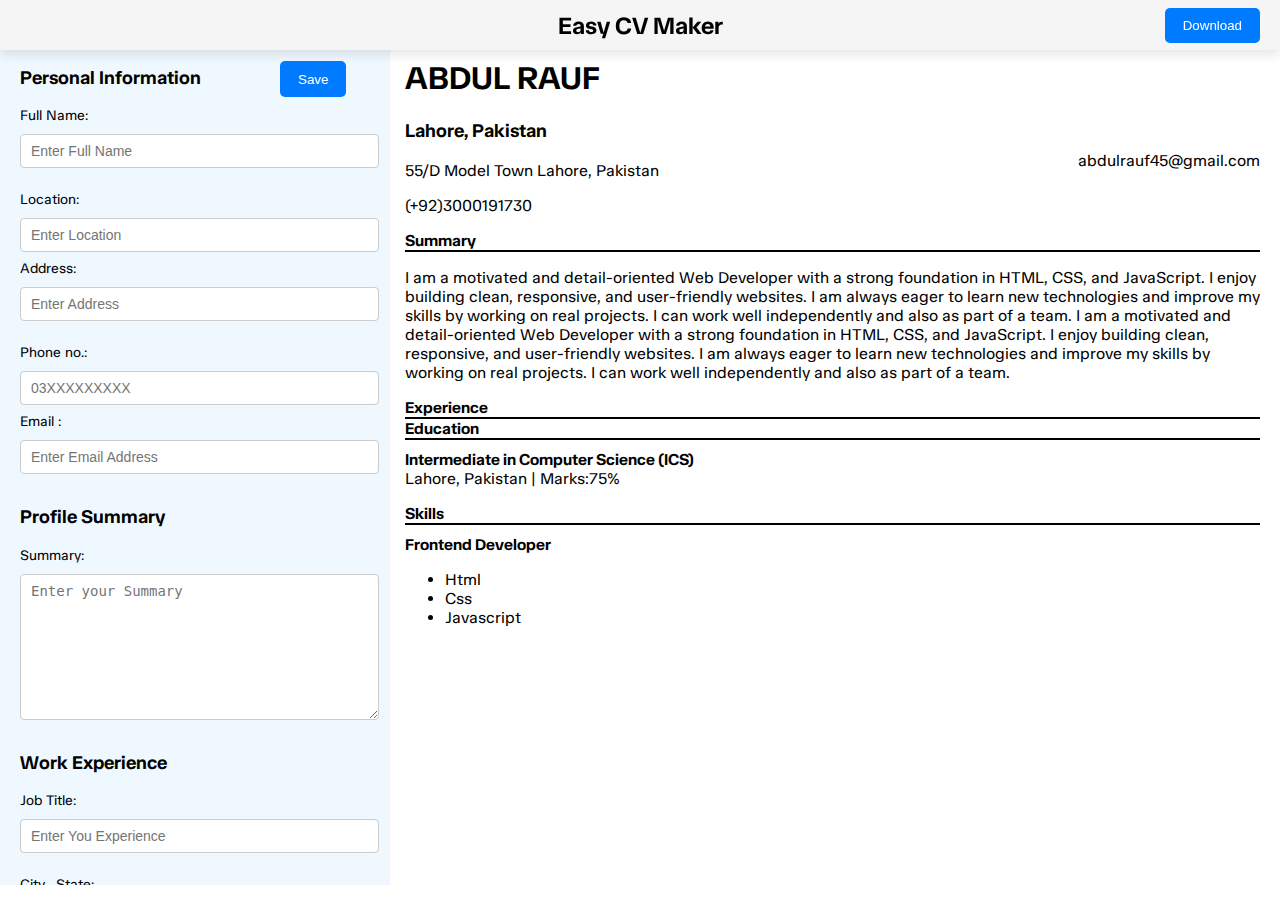
<file: index.html>
<!DOCTYPE html>
<html lang="en">

<head>
    <meta charset="UTF-8">
    <meta name="viewport" content="width=device-width, initial-scale=1.0">
    <title>Easy CV Maker | Create Professional Resume Online</title>
    <link rel="stylesheet" href="style.css">
    <link rel="shortcut icon" href="Image/icon-removebg-preview.png" type="image/x-icon">
    <link rel="preconnect" href="https://fonts.googleapis.com">
    <link rel="preconnect" href="https://fonts.gstatic.com" crossorigin>
    <link href="https://fonts.googleapis.com/css2?family=TASA+Orbiter:wght@400..800&display=swap" rel="stylesheet">
    <link rel="stylesheet" href="https://cdnjs.cloudflare.com/ajax/libs/font-awesome/6.5.1/css/all.min.css">
</head>

<body>
    <div class="main_cv">
        <nav class="main_navbar">
            <div class="nav-center">Easy CV Maker</div>
            <button type="submit" onclick="window.print()" class="download-btn">Download</button>
        </nav>

        <div class="main_left">
            
            <form action="" id="cvForm">
                <div class="div_1">
                    <button type="submit" id="createCV" class="save-btn" onclick="cvform()">Save</button>
                    <h3 class="nav_tile">Personal Information</h3>
                </div>
                <div class="flexible">
                <div class="form_group">
                    <label for="full_name">Full Name:</label>
                    <input type="text" minlength="3" maxlength="30" placeholder="Enter Full Name" id="full_name"
                        require>
                </div>

                <div class="form_group">
                    <label for="location">Location:</label>
                    <input type="text" placeholder="Enter Location" id="location" maxlength="30" require>
                </div>
                </div>

                <div class="flexible">
                <div class="form_group">
                    <label for="address">Address:</label>
                    <input type="text" maxlength="50" placeholder="Enter Address" id="address" require>
                </div>

                <div class="form_group">
                    <label for="phone_no">Phone no.:</label>
                    <input type="tel" id="phone_no" placeholder="03XXXXXXXXX" require pattern="03[0-9]{9}"
                        minlength="11" maxlength="11">
                </div>
                </div>

                <div class="form_group">
                    <label for="email">Email :</label>
                    <input type="email"  placeholder="Enter Email Address" id="email" require>
                </div>

                <h3 class="nav_tile">Profile Summary</h3>
                <div class="form_group">
                    <label for="summary_section">Summary:</label>
                    <textarea name="" rows="8" placeholder="Enter your Summary" id="summary_section" require
                        minlength="50" maxlength="500"></textarea>
                </div>

                <div id="main_container">
                    <div class="experience_block">

                        <h3 class="nav_tile" id="exp_heading">Work Experience</h3>
                        <div class="flexible">
                        <div class="form_group">
                            <label>Job Title:</label>
                            <input type="text" placeholder="Enter You Experience" class="job_title" require
                                minlength="5" maxlength="30">
                        </div>

                        <div class="form_group">
                            <label>City , State:</label>
                            <input type="text" placeholder="City , State" class="city_state" maxlength="30"
                                minlength="5" require>
                        </div>
                        </div>
                        <div class="group_2">
                            <label>Start & End Dates:</label>
                            <div id="currentContainer_1" style="display:none; margin-top:5px;">
                                <input type="checkbox" id="current_1" class="current_checkbox">
                                <label for="current_1">Current Employ</label>
                            </div>
                            <br>
                            <input type="month" placeholder="Start" id="start_start_1" require>
                            <input type="month" placeholder="End" id="end_end_1" require>
                        </div>


                        <div class="form_group">
                            <label>Description:</label>

                            <div class="editor_box" id="edi">
                                <div class="toolbar">
                                    <button type="button" class="toolbar-btn" data-command="bold">
                                        <i class="fa-solid fa-bold"></i>
                                    </button>
                                    <button type="button" class="toolbar-btn" data-command="insertUnorderedList">
                                        <i class="fa-solid fa-list-ul"></i>
                                    </button>
                                    <button type="button" class="toolbar-btn" data-command="insertOrderedList">
                                        <i class="fa-solid fa-list-ol"></i>
                                    </button>
                                </div>

                                <div class="editor" contenteditable="true"></div>
                                <span class="error-text" style="display:none;">Please fill description first</span>
                            </div>
                        </div>



                    </div>
                </div>
                <button type="button" onclick="addexp()" class="add_exp"> + Add Experience </button>

                <h3 class="nav_tile">Academic Qualifications</h3>
                <div class="flexible">
                <div class="form_group">
                    <label for="degree">Degree:</label>
                    <input type="text" placeholder="Enter You Degree" id="degree" require minlength="5" maxlength="50">
                </div>

                <div class="form_group">
                    <label for="city">Organization:</label>
                    <input type="text" placeholder="Organization" id="city" require minlength="5" maxlength="40">
                </div>
                </div>

                <div class="form_group">
                    <label for="obtain_mark">Obtain Marks %:</label>
                    <input type="number" placeholder="Enter Percantage" id="obtain_mark" require min="0" max="100"
                        step="0.01" title="Enter a percentage between 0 and 100">
                </div>

                <div class="group_2">
                    <label for="start_start_2">Start & End Dates:</label><br>
                    <input type="month" placeholder="Start" id="start_start_2" require>
                    <input type="month" placeholder="End" id="end_end_2" require>
                </div>

                <h3 class="nav_tile">Technical Skills</h3>
                <div class="flexible">
                <div class="form_group">
                    <label for="skill_name">Skill Name:</label>
                    <input type="text" id="skill_name" require>
                </div>
                <div class="form_group">
                    <label for="category">Category:</label>
                    <input type="text" placeholder="Html , Css , JavaScript" id="category" require>
                </div>
                </div>
            </form>
        </div>

        <div class="main_rigth">
            <div class="hero_section">
                <div class="hero_left">
                    <h1 id="cv_full_name" title="Name">ABDUL RAUF</h1>
                    <h3 id="cv_location">Lahore, Pakistan</h3>
                    <p id="cv_address">55/D Model Town Lahore, Pakistan</p>
                    <p id="cv_phone_no">(+92)3000191730</p>
                </div>
                <div class="hero_right">
                    <p id="cv_email">abdulrauf45@gmail.com</p>
                </div>
            </div>

            <div class="summary_section">
                <b>Summary</b>
            </div>
            <div class="line">
            </div>
            <p id="cv_summary_section">
                I am a motivated and detail-oriented Web Developer with a strong foundation in HTML, CSS, and
                JavaScript. I enjoy building clean, responsive, and user-friendly websites. I am always eager to
                learn new technologies and improve my skills by working on real projects. I can work well
                independently and also as part of a team.
                I am a motivated and detail-oriented Web Developer with a strong foundation in HTML, CSS, and
                JavaScript. I
                enjoy building clean, responsive, and user-friendly websites. I am always eager to learn new
                technologies
                and improve my skills by working on real projects. I can work well independently and also as part of a
                team.
            </p>

            <!-- <div class="summary_section">
                <b>Experience</b>
            </div>
            <div class="line">
            </div> -->

            <h4 id="cv_job_title">
                <!-- Human Resource Manager -->
            </h4>
            <span id="cv_city_state">
                <!-- Lahore, Pakistan | Performance: Good -->
            </span>
            <span id="cv_start_start_1" class="date_rigth"> </span>
            <p id="cv_exp_description">
                <!-- <li>Collaborated with team members and followed instructions to complete assigned tasks on time.</li>
                <li>Learned how to convert simple designs into functional web pages.</li>
                <li>Worked on form handling, basic DOM manipulation, and simple validations using JavaScript.</li> -->
            </p>

            <!-- <h4 id="cv_job_title">Workplace Culture & Compliance Specialist</h4>
            <span id="cv_city_state">Lahore, Pakistan | Performance: Good</span>
            <span id="cv_end_end_1" class="date_rigth">2022 – 2024 </span>
            <ul>
                <li>Practiced frontend development by creating small projects and portfolios.
                    improved skills by learning from online tutorials and coding practice.</li>
                <li>Worked on form handling, basic DOM manipulation, and simple validations using JavaScript. Improved
                    revisions.</li>
                <li>Assisted in building frontend pages and styling layouts using functional web pages</li>
            </ul> -->


            <div class="summary_section">
                <b>Experience</b>
            </div>
            <div class="line"></div>
            <div id="cv_experience_section">
            </div>



            <div class="summary_section">
                <b>Education</b>
            </div>

            <div class="line">
            </div>

            <h4 id="cv_degree">Intermediate in Computer Science (ICS)</h4>
            <span id="cv_city">Lahore, Pakistan</span>
            | Marks:<span id="cv_obtain_mark">75</span>%
            <span id="cv_dates_2" class="date_rigth"></span>
            <ul></ul>
            <div class="summary_section">
                <b>Skills</b>
            </div>

            <div class="line">
            </div>
            <h4 id="cv_skill_name">Frontend Developer</h4>
            <!-- <span class="date_rigth">Starting : 2025 </span> -->
            <ul id="cv_category">
                <li>Html</li>
                <li>Css</li>
                <li>Javascript</li>
            </ul>
        </div>
    </div>
    <script src="script.js"></script>
</body>

</html>
</file>
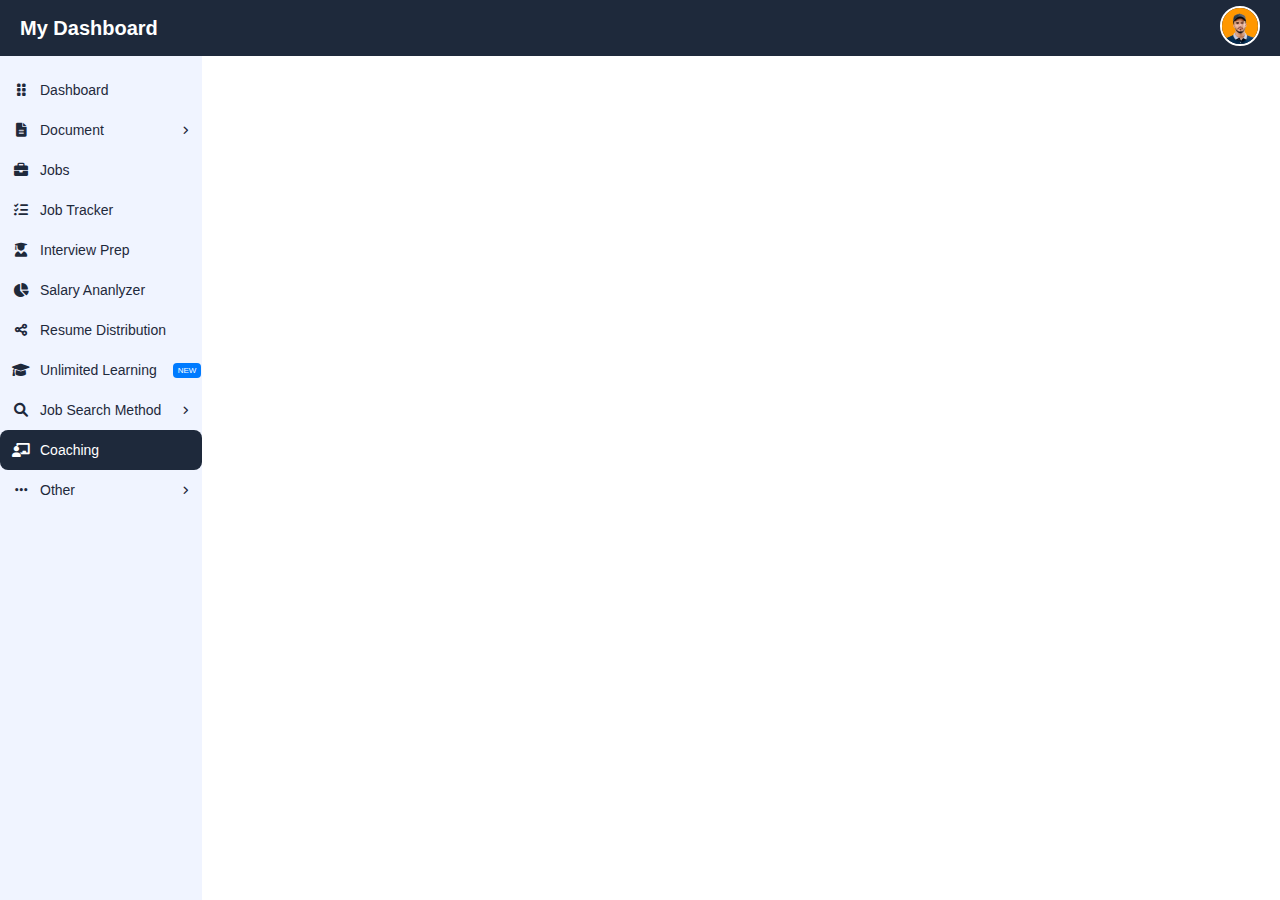
<file: coaching.html>
<!DOCTYPE html>
<html lang="en">

<head>
    <meta charset="UTF-8">
    <meta name="viewport" content="width=device-width, initial-scale=1.0">
    <title>Coaching</title>
    <link rel="stylesheet" href="dashboard.css" />
    <link rel="stylesheet" href="https://cdnjs.cloudflare.com/ajax/libs/font-awesome/6.0.0-beta3/css/all.min.css" />
</head>

<body>
    <nav class="navbar">
        <div class="logo">My Dashboard</div>

        <div class="profile-wrapper">
            <img src="Image/WhatsApp Image 2025-10-21 at 7.03.30 PM.jpeg" alt="User" id="profileImg"
                class="profile-img" />

            <div class="profile-dropdown" id="profileDropdown">
                <p><strong>Name:</strong> Abdul Rauf</p>
                <p><strong>Email:</strong> user@email.com</p>
                <hr />
                <button id="logoutBtn">Logout</button>
            </div>
        </div>
    </nav>
    <div class="sidebar">
        <a href="dashboard.html" style="text-decoration: none;">
            <div class="menu-item" data-content="dashboard"><i class="fa-solid fa-grip-vertical"></i>
                <span class="text">Dashboard</span>
            </div>
        </a>

        <div class="menu-item has-submenu">
            <i class="fas fa-file-alt"></i>
            <span class="text">Document</span>
            <i class="fa-solid fa-angle-right arrow" id="display_none" style="margin-left:auto;font-size: 10px;"></i>

            <div class="submenu">
                <a href="document.html" class="submenu-item">My Resume</a>
                <a href="document.html" class="submenu-item">My Cover Letter</a>
                <a href="document.html" class="submenu-item">Hire Resume Writer</a>
            </div>
        </div>

        <a href="jobs.html" style="text-decoration: none;">
            <div class="menu-item" data-content="jobs"><i class="fas fa-briefcase"></i>
                <span class="text">Jobs</span>
            </div>
        </a>

        <a href="job_tracker.html" style="text-decoration: none;">
            <div class="menu-item" data-content="job_tracker"><i class="fas fa-tasks"></i> <span class="text">Job
                    Tracker</span></div>
        </a>

        <a href="interview.html" style="text-decoration: none;">
            <div class="menu-item" data-content="interview"><i class="fas fa-user-graduate"></i><span
                    class="text">Interview
                    Prep</span></div>
        </a>

        <a href="analysis.HTML" style="text-decoration: none;">
            <div class="menu-item" data-content="analysis"><i class="fas fa-chart-pie"></i><span class="text">Salary
                    Ananlyzer</span></div>
        </a>

        <a href="distribution.html" style="text-decoration: none;">
            <div class="menu-item" data-content="distribution"><i class="fas fa-share-alt"></i><span class="text">Resume
                    Distribution</span></div>
        </a>

        <a href="unlimited.html" style="text-decoration: none;">
            <div class="menu-item" data-content="unlimited"><i class="fas fa-graduation-cap"></i><span
                    class="text">Unlimited
                    Learning</span><span class="new-badge">NEW</span>
            </div>
        </a>

        <div class="menu-item has-submenu">
            <i class="fa-solid fa-magnifying-glass"></i>
            <span class="text">Job Search Method</span>
            <i class="fa-solid fa-angle-right arrow" id="display_none" style="margin-left:auto;font-size: 10px;"></i>

            <div class="submenu">
                <a href="settings.html" class="submenu-item">Master Plan</a>
                <a href="help.html" class="submenu-item">Brand Yourself</a>
                <a href="settings.html" class="submenu-item">Get More Metting </a>
                <a href="help.html" class="submenu-item">Interview and Win</a>
                <a href="settings.html" class="submenu-item">Close the Deal</a>
            </div>
        </div>

        <a href="coaching.html" style="text-decoration: none;">
            <div class="menu-item active" data-content="coaching"><i class="fas fa-chalkboard-teacher"></i><span
                    class="text">Coaching</span></div>
        </a>

              <div class="menu-item has-submenu">
        <i class="fas fa-ellipsis-h"></i>
        <span class="text">Other</span>
        <i class="fa-solid fa-angle-right arrow" id="display_none" style="margin-left:auto;font-size: 10px;"></i>

        <div class="submenu">
          <a href="settings.html" class="submenu-item">Settings</a>
          <a href="help.html" class="submenu-item">Help</a>
        </div>
      </div>
    </div>
    <script src="dashboard.js"></script>
</body>

</html>
</file>
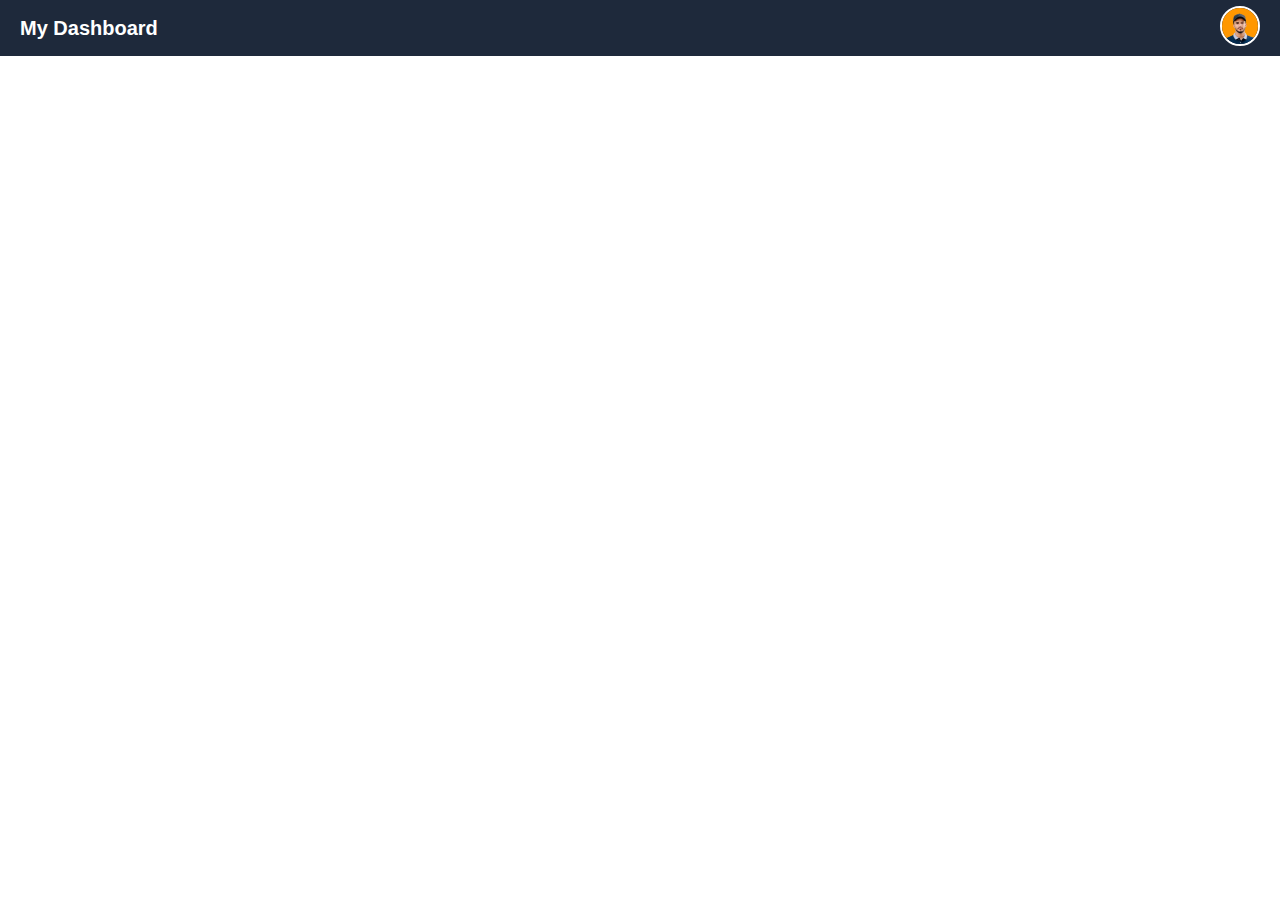
<file: dashboard.html>
<!doctype html>
<html lang="en">
  <head>
    <meta charset="UTF-8" />
    <meta name="viewport" content="width=device-width, initial-scale=1.0" />
    <title>Profile | Dashboard</title>
    <link rel="stylesheet" href="dashboard.css" />
  </head>
  <body>
    <div class="main-dashboard-div">
      <nav class="navbar">
        <div class="logo">My Dashboard</div>

        <div class="profile-wrapper">
          <img
            src="Image/WhatsApp Image 2025-10-21 at 7.03.30 PM.jpeg"
            alt="User"
            id="profileImg"
            class="profile-img"
          />

          <div class="profile-dropdown" id="profileDropdown">
            <p><strong>Name:</strong> Abdul Rauf</p>
            <p><strong>Email:</strong> user@email.com</p>
            <hr />
            <button id="logoutBtn">Logout</button>
          </div>
        </div>
      </nav>
    </div>
    <script src="dashboard.js"></script>
  </body>
</html>
</file>
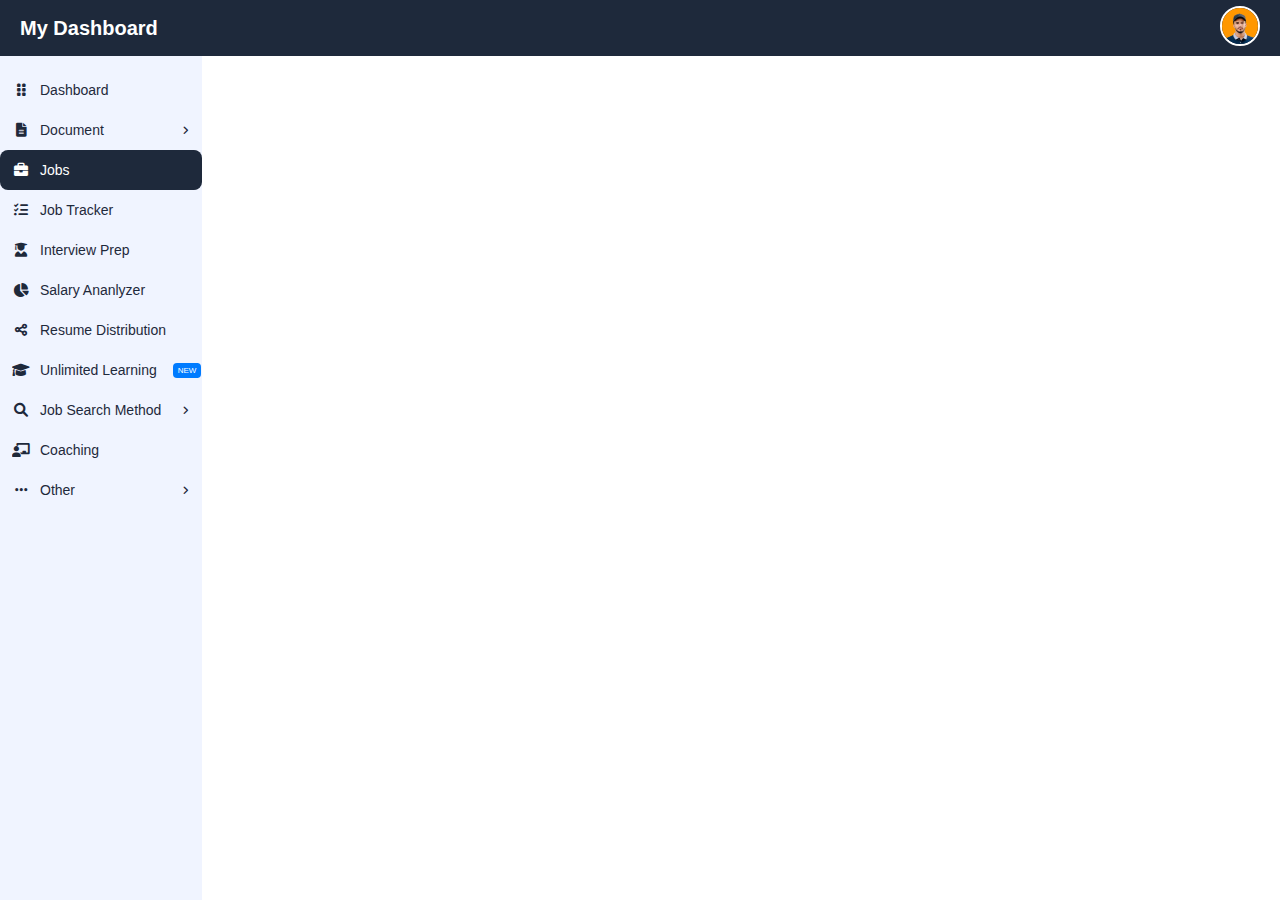
<file: jobs.html>
<!DOCTYPE html>
<html lang="en">

<head>
    <meta charset="UTF-8">
    <meta name="viewport" content="width=device-width, initial-scale=1.0">
    <title>Jobs</title>
    <link rel="stylesheet" href="dashboard.css" />
    <link rel="stylesheet" href="https://cdnjs.cloudflare.com/ajax/libs/font-awesome/6.0.0-beta3/css/all.min.css" />
</head>

<body>
    <nav class="navbar">
        <div class="logo">My Dashboard</div>

        <div class="profile-wrapper">
            <img src="Image/WhatsApp Image 2025-10-21 at 7.03.30 PM.jpeg" alt="User" id="profileImg"
                class="profile-img" />

            <div class="profile-dropdown" id="profileDropdown">
                <p><strong>Name:</strong> Abdul Rauf</p>
                <p><strong>Email:</strong> user@email.com</p>
                <hr />
                <button id="logoutBtn">Logout</button>
            </div>
        </div>
    </nav>
    <div class="sidebar">
        <a href="dashboard.html" style="text-decoration: none;">
            <div class="menu-item" data-content="dashboard"><i class="fa-solid fa-grip-vertical"></i>
                <span class="text">Dashboard</span>
            </div>
        </a>

        <div class="menu-item has-submenu">
            <i class="fas fa-file-alt"></i>
            <span class="text">Document</span>
            <i class="fa-solid fa-angle-right arrow" style="margin-left:auto;font-size: 10px;"></i>

            <div class="submenu">
                <a href="resume.html" class="submenu-item">My Resume</a>
                <a href="cover.html" class="submenu-item">My Cover Letter</a>
                <a href="hire.html" class="submenu-item">Hire Resume Writer</a>
            </div>
        </div>

        <a href="jobs.html" style="text-decoration: none;">
            <div class="menu-item active" data-content="jobs"><i class="fas fa-briefcase"></i>
                <span class="text">Jobs</span>
            </div>
        </a>

        <a href="job_tracker.html" style="text-decoration: none;">
            <div class="menu-item" data-content="job_tracker"><i class="fas fa-tasks"></i> <span class="text">Job
                    Tracker</span></div>
        </a>

        <a href="interview.html" style="text-decoration: none;">
            <div class="menu-item" data-content="interview"><i class="fas fa-user-graduate"></i><span
                    class="text">Interview
                    Prep</span></div>
        </a>

        <a href="analysis.HTML" style="text-decoration: none;">
            <div class="menu-item" data-content="analysis"><i class="fas fa-chart-pie"></i><span class="text">Salary
                    Ananlyzer</span></div>
        </a>

        <a href="distribution.html" style="text-decoration: none;">
            <div class="menu-item" data-content="distribution"><i class="fas fa-share-alt"></i><span class="text">Resume
                    Distribution</span></div>
        </a>

        <a href="unlimited.html" style="text-decoration: none;">
            <div class="menu-item" data-content="unlimited"><i class="fas fa-graduation-cap"></i><span
                    class="text">Unlimited
                    Learning</span><span class="new-badge">NEW</span>
            </div>
        </a>

        <div class="menu-item has-submenu">
            <i class="fa-solid fa-magnifying-glass"></i>
            <span class="text">Job Search Method</span>
            <i class="fa-solid fa-angle-right arrow" style="margin-left:auto;font-size: 10px;"></i>

            <div class="submenu">
                <a href="settings.html" class="submenu-item">Master Plan</a>
                <a href="help.html" class="submenu-item">Brand Yourself</a>
                <a href="settings.html" class="submenu-item">Get More Metting </a>
                <a href="help.html" class="submenu-item">Interview and Win</a>
                <a href="settings.html" class="submenu-item">Close the Deal</a>
            </div>
        </div>

        <a href="coaching.html" style="text-decoration: none;">
            <div class="menu-item" data-content="coaching"><i class="fas fa-chalkboard-teacher"></i><span
                    class="text">Coaching</span></div>
        </a>

        <div class="menu-item has-submenu">
            <i class="fas fa-ellipsis-h"></i>
            <span class="text">Other</span>
            <i class="fa-solid fa-angle-right arrow" style="margin-left:auto;font-size: 10px;"></i>

            <div class="submenu">
                <a href="settings.html" class="submenu-item">Settings</a>
                <a href="help.html" class="submenu-item">Help</a>
            </div>
        </div>
    </div>
    <script src="dashboard.js"></script>
</body>

</html>
</file>
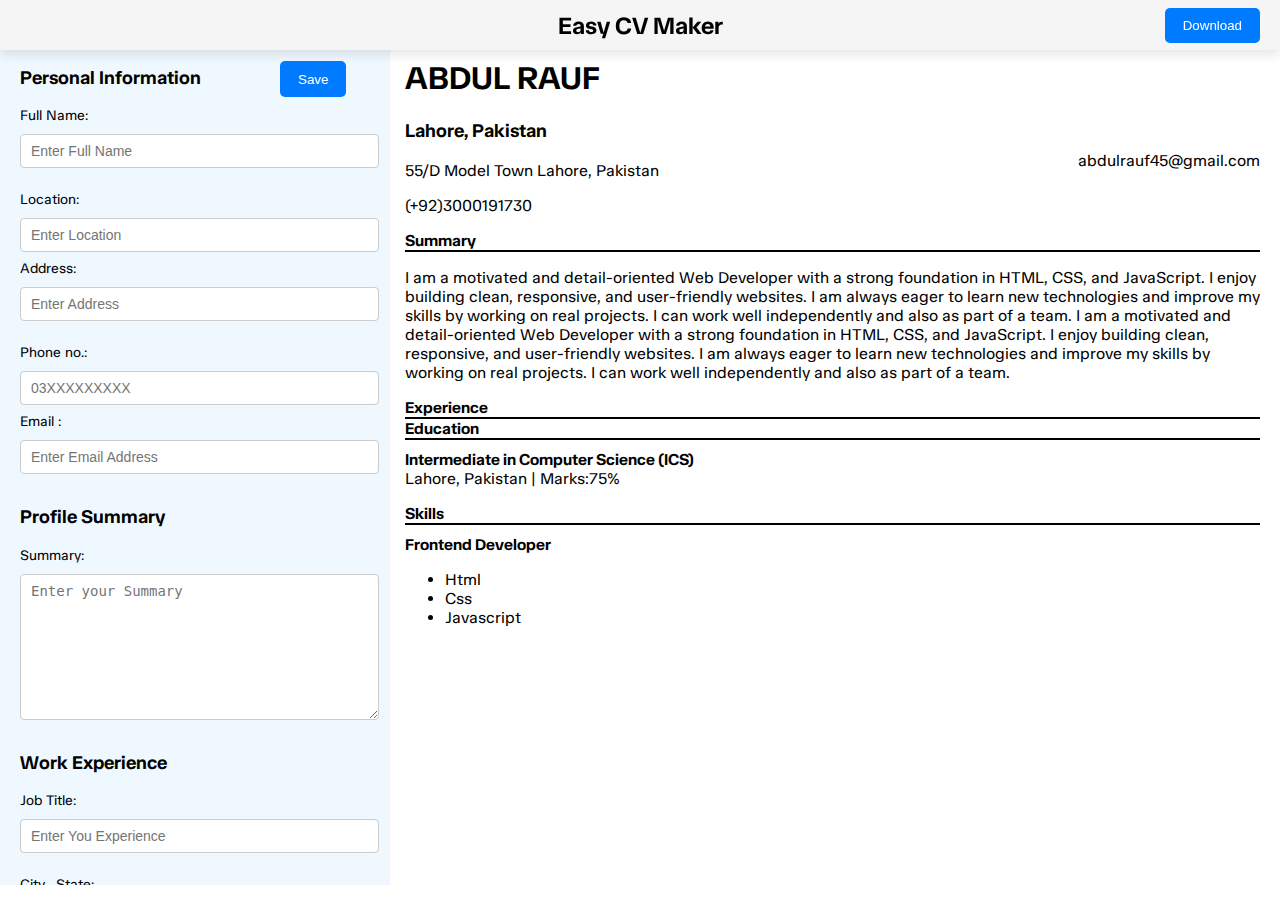
<file: maker.html>
<!DOCTYPE html>
<html lang="en">

<head>
    <meta charset="UTF-8">
    <meta name="viewport" content="width=device-width, initial-scale=1.0">
    <title>Easy CV Maker | Create Professional Resume Online</title>
    <link rel="stylesheet" href="style.css">
    <link rel="shortcut icon" href="Image/icon-removebg-preview.png" type="image/x-icon">
    <link rel="preconnect" href="https://fonts.googleapis.com">
    <link rel="preconnect" href="https://fonts.gstatic.com" crossorigin>
    <link href="https://fonts.googleapis.com/css2?family=TASA+Orbiter:wght@400..800&display=swap" rel="stylesheet">
    <link rel="stylesheet" href="https://cdnjs.cloudflare.com/ajax/libs/font-awesome/6.5.1/css/all.min.css">
</head>

<body>
    <div class="main_cv">
        <nav class="main_navbar">
            <div class="nav-center">Easy CV Maker</div>
            <button type="submit" onclick="window.print()" class="download-btn">Download</button>
        </nav>

        <div class="main_left">
            
            <form action="" id="cvForm">
                <div class="div_1">
                    <button type="submit" id="createCV" class="save-btn" onclick="cvform()">Save</button>
                    <h3 class="nav_tile">Personal Information</h3>
                </div>
                <div class="flexible">
                <div class="form_group">
                    <label for="full_name">Full Name:</label>
                    <input type="text" minlength="3" maxlength="30" placeholder="Enter Full Name" id="full_name"
                        required>
                </div>

                <div class="form_group">
                    <label for="location">Location:</label>
                    <input type="text" placeholder="Enter Location" id="location" maxlength="30" required>
                </div>
                </div>

                <div class="flexible">
                <div class="form_group">
                    <label for="address">Address:</label>
                    <input type="text" maxlength="50" placeholder="Enter Address" id="address" required>
                </div>

                <div class="form_group">
                    <label for="phone_no">Phone no.:</label>
                    <input type="tel" id="phone_no" placeholder="03XXXXXXXXX" required pattern="03[0-9]{9}"
                        minlength="11" maxlength="11">
                </div>
                </div>

                <div class="form_group">
                    <label for="email">Email :</label>
                    <input type="email"  placeholder="Enter Email Address" id="email" required>
                </div>

                <h3 class="nav_tile">Profile Summary</h3>
                <div class="form_group">
                    <label for="summary_section">Summary:</label>
                    <textarea name="" rows="8" placeholder="Enter your Summary" id="summary_section" required
                        minlength="50" maxlength="500"></textarea>
                </div>

                <div id="main_container">
                    <div class="experience_block">

                        <h3 class="nav_tile" id="exp_heading">Work Experience</h3>
                        <div class="flexible">
                        <div class="form_group">
                            <label>Job Title:</label>
                            <input type="text" placeholder="Enter You Experience" class="job_title" required
                                minlength="5" maxlength="30">
                        </div>

                        <div class="form_group">
                            <label>City , State:</label>
                            <input type="text" placeholder="City , State" class="city_state" maxlength="30"
                                minlength="5" required>
                        </div>
                        </div>
                        <div class="group_2">
                            <label>Start & End Dates:</label>
                            <div id="currentContainer_1" style="display:none; margin-top:5px;">
                                <input type="checkbox" id="current_1" class="current_checkbox">
                                <label for="current_1">Current Employ</label>
                            </div>
                            <br>
                            <input type="month" placeholder="Start" id="start_start_1" required>
                            <input type="month" placeholder="End" id="end_end_1" required>
                        </div>


                        <div class="form_group">
                            <label>Description:</label>

                            <div class="editor_box" id="edi">
                                <div class="toolbar">
                                    <button type="button" class="toolbar-btn" data-command="bold">
                                        <i class="fa-solid fa-bold"></i>
                                    </button>
                                    <button type="button" class="toolbar-btn" data-command="insertUnorderedList">
                                        <i class="fa-solid fa-list-ul"></i>
                                    </button>
                                    <button type="button" class="toolbar-btn" data-command="insertOrderedList">
                                        <i class="fa-solid fa-list-ol"></i>
                                    </button>
                                </div>

                                <div class="editor" contenteditable="true"></div>
                                <span class="error-text" style="display:none;">Please fill description first</span>
                            </div>
                        </div>



                    </div>
                </div>
                <button type="button" onclick="addexp()" class="add_exp"> + Add Experience </button>

                <h3 class="nav_tile">Academic Qualifications</h3>
                <div class="flexible">
                <div class="form_group">
                    <label for="degree">Degree:</label>
                    <input type="text" placeholder="Enter You Degree" id="degree" required minlength="5" maxlength="50">
                </div>

                <div class="form_group">
                    <label for="city">Organization:</label>
                    <input type="text" placeholder="Organization" id="city" required minlength="5" maxlength="40">
                </div>
                </div>

                <div class="form_group">
                    <label for="obtain_mark">Obtain Marks %:</label>
                    <input type="number" placeholder="Enter Percantage" id="obtain_mark" required min="0" max="100"
                        step="0.01" title="Enter a percentage between 0 and 100">
                </div>

                <div class="group_2">
                    <label for="start_start_2">Start & End Dates:</label><br>
                    <input type="month" placeholder="Start" id="start_start_2" required>
                    <input type="month" placeholder="End" id="end_end_2" required>
                </div>

                <h3 class="nav_tile">Technical Skills</h3>
                <div class="flexible">
                <div class="form_group">
                    <label for="skill_name">Skill Name:</label>
                    <input type="text" id="skill_name" required>
                </div>
                <div class="form_group">
                    <label for="category">Category:</label>
                    <input type="text" placeholder="Html , Css , JavaScript" id="category" required>
                </div>
                </div>
            </form>
        </div>

        <div class="main_rigth">
            <div class="hero_section">
                <div class="hero_left">
                    <h1 id="cv_full_name" title="Name">ABDUL RAUF</h1>
                    <h3 id="cv_location">Lahore, Pakistan</h3>
                    <p id="cv_address">55/D Model Town Lahore, Pakistan</p>
                    <p id="cv_phone_no">(+92)3000191730</p>
                </div>
                <div class="hero_right">
                    <p id="cv_email">abdulrauf45@gmail.com</p>
                </div>
            </div>

            <div class="summary_section">
                <b>Summary</b>
            </div>
            <div class="line">
            </div>
            <p id="cv_summary_section">
                I am a motivated and detail-oriented Web Developer with a strong foundation in HTML, CSS, and
                JavaScript. I enjoy building clean, responsive, and user-friendly websites. I am always eager to
                learn new technologies and improve my skills by working on real projects. I can work well
                independently and also as part of a team.
                I am a motivated and detail-oriented Web Developer with a strong foundation in HTML, CSS, and
                JavaScript. I
                enjoy building clean, responsive, and user-friendly websites. I am always eager to learn new
                technologies
                and improve my skills by working on real projects. I can work well independently and also as part of a
                team.
            </p>

            <!-- <div class="summary_section">
                <b>Experience</b>
            </div>
            <div class="line">
            </div> -->

            <h4 id="cv_job_title">
                <!-- Human Resource Manager -->
            </h4>
            <span id="cv_city_state">
                <!-- Lahore, Pakistan | Performance: Good -->
            </span>
            <span id="cv_start_start_1" class="date_rigth"> </span>
            <p id="cv_exp_description">
                <!-- <li>Collaborated with team members and followed instructions to complete assigned tasks on time.</li>
                <li>Learned how to convert simple designs into functional web pages.</li>
                <li>Worked on form handling, basic DOM manipulation, and simple validations using JavaScript.</li> -->
            </p>

            <!-- <h4 id="cv_job_title">Workplace Culture & Compliance Specialist</h4>
            <span id="cv_city_state">Lahore, Pakistan | Performance: Good</span>
            <span id="cv_end_end_1" class="date_rigth">2022 – 2024 </span>
            <ul>
                <li>Practiced frontend development by creating small projects and portfolios.
                    improved skills by learning from online tutorials and coding practice.</li>
                <li>Worked on form handling, basic DOM manipulation, and simple validations using JavaScript. Improved
                    revisions.</li>
                <li>Assisted in building frontend pages and styling layouts using functional web pages</li>
            </ul> -->


            <div class="summary_section">
                <b>Experience</b>
            </div>
            <div class="line"></div>
            <div id="cv_experience_section">
            </div>



            <div class="summary_section">
                <b>Education</b>
            </div>

            <div class="line">
            </div>

            <h4 id="cv_degree">Intermediate in Computer Science (ICS)</h4>
            <span id="cv_city">Lahore, Pakistan</span>
            | Marks:<span id="cv_obtain_mark">75</span>%
            <span id="cv_dates_2" class="date_rigth"></span>
            <ul></ul>
            <div class="summary_section">
                <b>Skills</b>
            </div>

            <div class="line">
            </div>
            <h4 id="cv_skill_name">Frontend Developer</h4>
            <!-- <span class="date_rigth">Starting : 2025 </span> -->
            <ul id="cv_category">
                <li>Html</li>
                <li>Css</li>
                <li>Javascript</li>
            </ul>
        </div>
    </div>
    <script src="script.js"></script>
</body>

</html>
</file>
<file: style.css>
body {
    margin: 20px 20px 0 0;
    padding: 0;
    box-sizing: border-box;
    font-family: "TASA Orbiter", sans-serif;
    font-optical-sizing: auto;
    font-weight: 400;
}



.hero_section {
    display: flex;
    flex-direction: row;
    justify-content: space-between;
}

.hero_right {
    position: relative;
    top: 97px;
}

.line {
    width: 100%;
    height: 2px;
    background-color: black;
}

h4 {
    margin: 10px 0 0px 0;
}

.date_rigth {
    font-size: 11px;
    /* left: 519px; */
    float: right;
}

.main_left {
    width: 30%;
    margin-top: 15px;
    height: 100%;
    overflow-y: scroll;
    scrollbar-width: none;
    scroll-behavior: smooth;
    border-right: 3px solid #f5f5ff;
    background-color: #F0F8FF;
    padding-left: 20px;
}

.main_rigth {
    width: 70%;
    margin-top: 18px;
    height: 100%;
    overflow-y: scroll;
    scrollbar-width: none;
    scroll-behavior: smooth;
    padding-left: 15px;
}

.main_cv {
    display: flex;
    height: calc(100vh - 50px);
    width: 100%;
}

.main_navbar {
    position: fixed;
    top: 0;
    left: 0;
    width: 100%;
    height: 50px;
    display: flex;
    align-items: center;
    justify-content: center;
    box-shadow: 0 5px 10px rgba(0, 0, 0, 0.1);
    z-index: 1000;
    background-color: #f5f5f5;
}

.nav-center {
    font-size: 24px;
    font-weight: bold;
}

.download-btn {
    position: absolute;
    right: 20px;
    padding: 10px 18px;
    background-color: #007bff;
    color: #fff;
    border: none;
    border-radius: 5px;
    cursor: pointer;
}

.form_group {
    display: flex;
    flex-direction: column;
    gap: 5px;
    margin-bottom: 8px;
}

.flexible {
    display: flex;
    flex-direction: column;
    gap: 15px;
}

.nav_tile {
    /* text-align: center; */
    padding-top: 12px;
}

.form_group input {
    width: 92%;
    padding: 8px 10px;
    border: 1px solid #ccc;
    border-radius: 4px;
    font-size: 14px;
}

.form_group textarea {
    width: 92%;
    padding: 8px 10px;
    border: 1px solid #ccc;
    border-radius: 4px;
    font-size: 14px;
}

.nav_tile h3 {
    font-size: 18px;
    margin-bottom: 15px;
    color: black;
    padding-bottom: 5px;
}

.form_group label {
    font-size: 14px;
    color: black;
    padding-bottom: 5px;
}

.save-btn {
    padding: 10px 18px;
    background-color: #007bff;
    color: #fff;
    border: none;
    border-radius: 5px;
    cursor: pointer;
    margin: 26px 32px 0 0;
    height: 36px;
    position: fixed;
    left: 280px;
}

.div_1 {
    display: flex;
    flex-direction: row-reverse;
    justify-content: flex-end;
}

.group_2 input {
    width: 43%;
    padding: 8px 10px;
    border: 1px solid #ccc;
    border-radius: 4px;
    font-size: 14px;
}

.group_2 label {
    font-size: 14px;
    color: black;
    padding-bottom: 5px;
}


.toolbar button {
    margin-right: 4px;
}

#exp_description {
    width: 93%;
    padding: 8px 10px;
    border-radius: 4px;
    font-size: 14px;
    min-height: 200px;
}

.editor_box {
    width: 90%;
    border: 1px solid #ccc;
    border-radius: 4px;
    position: relative;
}

.toolbar {
    padding: 5px;
}

.toolbar button {
    margin-right: 5px;
    cursor: pointer;
    border: none;
    background: #f5f5f5;
    padding: 5px 8px;
    border-radius: 4px;
}

.toolbar button.active {
    background-color: #007bff;
    color: white;
}

.toolbar button.active {
    background: #4285F4;
    color: white;
}

.editor {
    min-height: 120px;
    padding: 8px;
    outline: none;
}

.add_exp {
    padding: 10px 18px;
    background-color: #007bff;
    color: #fff;
    border: none;
    border-radius: 5px;
    cursor: pointer;
    margin: 26px 32px 0 0;
    height: 36px;
}

#currentContainer_1 input {
    width: 5%;
    padding: 8px 10px;
    border: 1px solid #ccc;
    border-radius: 4px;
    font-size: 14px;
}

#currentContainer_1 label {
    font-size: 14px;
    color: black;
}

.main-site-navbar li {
    list-style: none;
}

.editor_box {
    border: 1px solid #ccc;
    border-radius: 5px;
    padding: 5px;
    margin-top: 5px;
}

.toolbar {
    margin-bottom: 5px;
}

.toolbar-btn {
    background: #f0f0f0;
    border: none;
    padding: 5px 8px;
    cursor: pointer;
    border-radius: 3px;
    margin-right: 3px;
}

.toolbar-btn:hover {
    background: #ddd;
}

.editor {
    min-height: 80px;
    padding: 5px;
    font-size: 14px;
    outline: none;
}

.error-text {
    color: red;
    font-size: 12px;
    margin-top: 3px;
    display: none;
}

.navbar {
    display: flex;
    align-items: center;
    justify-content: space-between;
    padding: 15px 40px;
    border-bottom: 1px solid #eee;
    background: #fff;
}

.nav-left {
    display: flex;
    align-items: center;
    gap: 8px;
}

.logo {
    width: 26px;
}

.brand {
    font-weight: 600;
    font-size: 18px;
}

.nav-menu {
    display: flex;
    list-style: none;
    gap: 25px;
}

.nav-menu li {
    color: #555;
    cursor: pointer;
    font-size: 15px;
}

.nav-menu li:hover {
    color: #1a73e8;
}

.account-btn {
    padding: 8px 18px;
    border: 1px solid #1a73e8;
    background: #fff;
    color: #1a73e8;
    border-radius: 6px;
    cursor: pointer;
    font-weight: 500;
}

.account-btn:hover {
    background: #1a73e8;
    color: #fff;
}
























/* Mobile and Tablet View */
@media (max-width: 1024px) {


    .main_cv {
        flex-direction: column;
        height: auto;
    }

    .main_left,
    .main_rigth {
        width: 100%;
        margin-top: 10px;
        height: auto;
        border-right: none;
        padding-left: 10px;
    }

    .main_left {
        padding-left: 19px;
    }

    .download-btn {
        display: none;
    }

    .save-btn {
        z-index: 1000;
        left: auto;
        margin: 0px 0px 0 0;
        right: 18px;
        top: 6px;
    }

    h1 {
        font-size: 24px;
    }

    p {
        font-size: 11px;
    }

    .date_rigth {
        font-size: 8px;
    }

    .hero_right {
        position: relative;
        top: 57px;
    }

    /* #cv_email {
        display: none;
    }

    #cv_start_start_1 {
        display: none;
    }

    #cv_dates_2 {
        display: none;
    }

    .date_rigth {
        display: none;
    } */

    @media (min-width: 610px) and (max-width: 1024px) {
        .flexible {
            flex-direction: row;
            gap: 6px;
        }

        .flexible .form_group {
            width: calc(50% - 10px);
        }

        .form_group label {
            margin-left: 5px;
        }
    }

}
</file>
<file: dashboard.css>
* {
  margin: 0;
  padding: 0;
  box-sizing: border-box;
  font-family: Arial, sans-serif;
}


.navbar {
  display: flex;
  justify-content: space-between;
  align-items: center;
  background: #1e293b;
  color: white;
  padding: 6px 20px;
  width: 100%;
  position: fixed;
  z-index: 1000;
}

.logo {
  font-size: 20px;
  font-weight: bold;
}


.profile-wrapper {
  position: relative;
}

.profile-img {
  width: 40px;
  height: 40px;
  border-radius: 50%;
  cursor: pointer;
  border: 2px solid white;
}

.profile-dropdown {
  position: absolute;
  top: 55px;
  right: 0;
  background: white;
  color: black;
  width: 220px;
  padding: 12px;
  border-radius: 8px;
  box-shadow: 0 10px 25px rgba(0, 0, 0, 0.15);
  display: none;
}

.profile-dropdown p {
  font-size: 14px;
  margin-bottom: 6px;
}

.profile-dropdown hr {
  margin: 8px 0;
}

.profile-dropdown button {
  width: 100%;
  padding: 8px;
  border: none;
  background: #ef4444;
  color: white;
  border-radius: 5px;
  cursor: pointer;
}

.profile-dropdown button:hover {
  background: #dc2626;
}


.profile-dropdown.show {
  display: block;
}

.content {
  padding: 20px;
}

.sidebar {
  transition: width 0.3s ease;
  width: 202px;
  background-color: #f0f4ff;
  height: 100vh;
  padding-top: 20px;
  position: fixed;
  overflow-y: auto;
  position: fixed;
  margin-top: 50px;
  overflow: visible;
}

.sidebar .menu-item {
  display: flex;
  align-items: center;
  padding: 12px 0px 12px 12px;
  cursor: pointer;
  color: #1e293b;
  transition: background 0.2s;
  font-size: 14px;
  gap: 2px;
}


#contentLoader {
  position: absolute;
  top: 50%;
  left: 50%;
  transform: translate(-50%, -50%);
  display: none;
  flex-direction: column;
  justify-content: center;
  align-items: center;
}

.spinner {
  width: 50px;
  height: 50px;
  border: 5px solid #ddd;
  border-top: 5px solid #1e293b;
  border-radius: 50%;
  animation: spin 1s linear infinite;
  margin-bottom: 15px;
}

@keyframes spin {
  0% {
    transform: rotate(0deg);
  }

  100% {
    transform: rotate(360deg);
  }
}




.sidebar .menu-item:hover {
  background: #e6ecff;
  border-radius: 8px;
}

.menu-item:hover {
  background: none;
}

.menu-item.active {
  background: #1e293b;
  border-radius: 8px;
  font-weight: bold;
}

.sidebar .menu-item i {
  margin-right: 8px;
  min-width: 18px;
  text-align: center;
}

.sidebar .submenu {
  /* display: none; */
  flex-direction: column;
  margin-left: 32px;
}

.sidebar .submenu .menu-item {
  padding: 8px 20x;
  font-size: 14px;
  background-color: #e6ecff;
}

.submenu .menu-item,
.submenu a {
  display: block;
  padding: 10px 16px;
  text-decoration: none;
  color: #333;
  font-size: 14px;
}


.sidebar .menu-item.active {
  font-weight: 300;
  background: #1e293b;
  color: white;
}

.sidebar .new-badge {
  background-color: #007bff;
  color: #fff;
  font-size: 8px;
  padding: 3px 5px;
  border-radius: 4px;
  margin-left: 14px;
}

.content {
  padding: 20px;
  flex: 1;
}

#right-corner {
  margin-left: 13px;
}


.dashboard-header {
  display: flex;
  flex-direction: column;
  gap: 13px;
  align-items: center;
  margin-top: 70px;
}

.dashboard-header h1 {
  margin: 0;
  font-size: 22px;
}

.subtitle {
  color: #ccc;
  font-size: 14px;
  margin-bottom: 4px;
}

.goal-tabs {
  display: flex;
  gap: 12px;
  margin-bottom: 30px;
}

.goal {
  padding: 8px 16px;
  border-radius: 30px;
  border: 1px solid #ddd;
  background: #fff;
  cursor: pointer;
}

.goal:hover {
  background: #f0f4ff;
  border-color: #4c8bf5;
  color: #1a4fd8;
}

.goal.active {
  background: #e8f1ff;
  border-color: #4c8bf5;
  color: #1a4fd8;
}

.dashboard-body {
  display: grid;
  grid-template-columns: 320px 1fr;
  gap: 2px;
}

.progress-card {
  background: #fff;
  border: 1px solid lightgray;
  padding: 20px 14px;
  border-radius: 10px;
  box-shadow: 0 10px 30px rgba(0, 0, 0, 0.05);
  width: 95%;
}

.progress-item {
  margin-bottom: 11px;
  padding: 2px 5px;
}

.progress-item:hover {
  background: #f0f4ff;
  border-color: #4c8bf5;
  color: #1a4fd8;
  cursor: pointer;
  border-radius: 8px;
}

.bar {
  height: 6px;
  background: #eee;
  border-radius: 10px;
  margin-top: 5px;
  margin-left: 27px;
}

.bar div {
  height: 100%;
  background: #4c8bf5;
  border-radius: 10px;
}

.slider-card {
  background: linear-gradient(120deg, #eaf6ff, #fdebee);
  border-radius: 10px;
  padding: 30px;
  position: relative;
  height: 278px;
}

.slide {
  display: none;
}

.slide.active {
  display: block;
}

.slider button {
  margin-top: 72px;
  padding: 12px 12px;
  border: none;
  background: #fff;
  border-radius: 10px;
  cursor: pointer;
}

/* .progress-item {
  display: flex;
  flex-direction: column;
} */

.progress-item span:last-child {
  align-self: flex-end;
  font-size: 12px;
}


.slider-dots {
  position: absolute;
  bottom: 20px;
  left: 30px;
}

.dot {
  display: inline-block;
  width: 10px;
  height: 10px;
  background: #ccc;
  border-radius: 50%;
  margin-right: 6px;
}

.dot.active {
  background: #4c8bf5;
}

.progress-card h3 {
  margin-bottom: 23px;
  font-size: 11px;
  justify-self: center;
}

.percantage {
  position: relative;
  left: 89px;
}

.slider {
  display: flex;
}

button strong {
  color: green;
  margin-left: 40px;
}

.slide-left {
  padding-right: 110px;
}

.resume-build {
  font-size: 11px;
  background-color: #b3d4fc;
  font-weight: 600;
}

.slide-left h2 {
  margin-top: 12px;
  font-size: 16px;
  margin-bottom: 10px;
}

.slide-left p {
  font-size: 12px;
  color: gray;
}

.slide-left {
  display: none;
}

.slide-left.active {
  display: block;
}


.tab-content {
  display: none;
  padding: 10px;
  border: 1px solid #ccc;
  margin-top: 5px;
}

.tab-content.active {
  display: block;
}

.tab-button {
  cursor: pointer;
  padding: 5px 10px;
  margin-right: 5px;
  border: 1px solid #ccc;
  background: #eee;
}

.tab-button.active {
  background: #ddd;
}

.dashboard-center {
  margin-top: 50px;
  /* padding: 30px; */
  display: flex;
  flex-direction: row;
  justify-content: space-between;
}

.dashboard-center h1 {
  font-size: 22px;
}

.dashboard-center p {
  font-size: 14px;
  color: #ccc;
}

.dashboard-center span {
  color: #4c8bf5;
  cursor: pointer;
}

.no-matches {
  text-align: center;
  padding: 40px 20px;
  background-color: #fff;
  border-radius: 12px;
  box-shadow: 0 4px 12px rgba(0, 0, 0, 0.05);
  margin-top: 30px;
}

.no-matches-icon img {
  width: 80px;
  margin-bottom: 20px;
}

.no-matches h2 {
  font-size: 22px;
  font-weight: 600;
  margin-bottom: 10px;
}

.no-matches p {
  color: #666;
  font-size: 16px;
  margin-bottom: 20px;
  line-height: 1.5;
}

.no-matches-buttons .btn {
  padding: 10px 20px;
  border: none;
  cursor: pointer;
  border-radius: 6px;
  margin: 5px;
  font-size: 14px;
}

.no-matches-buttons .search {
  background-color: #fff;
  color: #333;
  border: 1px solid #ccc;
}

.no-matches-buttons .change {
  background-color: #0a66c2;
  color: #fff;
}

.section-header {
  display: flex;
  justify-content: space-around;
  align-items: center;
  margin-bottom: 30px;
  flex-wrap: wrap;
}

.section-header h2 {
  font-size: 28px;
}

.explore-link {
  text-decoration: none;
  color: #007bff;
  font-weight: 500;
}

.courses-container {
  display: grid;
  grid-template-columns: repeat(4, 1fr);
  gap: 20px;
  overflow-x: hidden;
  overflow-y: auto;
}

.course-card:hover {
  transform: scale(1.05);
  box-shadow: 0 10px 25px rgba(0, 0, 0, 0.15);
}

.course-image {
  position: relative;
  height: 160px;
}

.course-image img {
  width: 100%;
  height: 100%;
  object-fit: cover;
}

.tag {
  position: absolute;
  top: 10px;
  left: 10px;
  background: #e6f0ff;
  padding: 5px 10px;
  font-size: 12px;
  border-radius: 5px;
}

.course-content {
  padding: 15px;
}

.provider {
  font-size: 14px;
  color: gray;
  margin-bottom: 8px;
}

.course-content h3 {
  font-size: 16px;
  margin-bottom: 10px;
}

.rating {
  font-size: 14px;
  color: #f4b400;
}

.rating span {
  color: gray;
  margin-left: 5px;
}

.course-wrapper {
  display: flex;
  gap: 20px;
  justify-content: center;
  margin-right: 15px;
}

.course-card {
  width: 320px;
  background: white;
  border-radius: 15px;
  overflow: hidden;
  transition: all 0.5s ease;
  display: flex;
  flex-direction: column;
  cursor: pointer;
}

/* IMAGE */
.course-img {
  position: relative;
  height: 180px;
  transition: all 0.4s ease;
}

.course-img img {
  width: 100%;
  height: 100%;
  object-fit: cover;
}

.tag {
  position: absolute;
  top: 10px;
  left: 10px;
  background: #e6f0ff;
  padding: 6px 10px;
  font-size: 12px;
  border-radius: 5px;
}

/* CONTENT */
.course-content {
  padding: 20px;
  transition: all 0.4s ease;
}

.provider {
  font-size: 13px;
  color: gray;
  margin-bottom: 4px;
}

.course-content h3 {
  font-size: 16px;
  margin-bottom: 4px;
}

.rating {
  font-size: 14px;
  color: #f4b400;
}

.rating span {
  color: gray;
  margin-left: 5px;
}

/* HIDDEN CONTENT */
.description,
.extra-info {
  opacity: 0;
  max-height: 0;
  overflow: hidden;
  transition: all 0.4s ease;
}

.course-card:hover {
  width: 650px;
  flex-direction: row;
  box-shadow: 0 15px 30px rgba(0, 0, 0, 0.15);
  height: 235px;
}

.course-card:hover .course-img {
  width: 45%;
  height: auto;
}

.course-card:hover .course-content {
  width: 55%;
}

.course-card:hover .description,
.course-card:hover .extra-info {
  opacity: 1;
  max-height: 200px;
  margin-top: 15px;
}

#resumeContent,
#coverContent {
  transition: opacity 0.3s ease;
}

#resumeContent[style*="display: none"],
#coverContent[style*="display: none"] {
  opacity: 0;
}


.menu-item.active {
  background: transparent;
}

.menu-item:has(.submenu-item.active) {
  background: #1e293b;
  color: white;
  border-radius: 8px;
}

.submenu-item.active {
  background: #1e293b;
  color: white;
  font-weight: 600;
  border-left: 4px solid white;
}

.menu-item {
  position: relative;
  padding: 10px 15px;
  color: white;
  cursor: pointer;
}

.menu-item:hover {
  background: #333;
  color: #007bff;
}

/* Submenu */
.submenu {
  position: absolute;
  top: 0;
  left: 83%;
  background: #f0f4ff;
  width: 160px;
  /* display: none; */
  flex-direction: column;
  border-radius: 12px;
  box-shadow: 0 8px 25px rgba(0, 0, 0, 0.15);
  opacity: 0;
  transform: translateX(10px);
  transition: all 0.25s ease;
  z-index: 1000;
  border: 1px solid lightgray
}

/* Show on hover */
.has-submenu:hover .submenu {
  display: block;
  opacity: 1;
  transform: translateX(0);
}

.submenu .menu-item:hover,
.submenu a:hover {
  background: #e6ecff;
  color: #007bff;
}

.submenu-item {
  display: block;
  padding: 10px;
  text-decoration: none;
  color: black;
}

.submenu-item:hover {
  background: #e6ecff;
}

.main-content {
  margin-left: 205px;
  padding: 80px 30px;
  background: #f5f7fa;
  min-height: 100vh;
}

.page-header {
  display: flex;
  justify-content: space-between;
  align-items: center;
}

.page-header h1 {
  font-size: 30px;
  font-weight: 600;
}

.create-btn {
  background: #2b6cb0;
  color: white;
  border: none;
  padding: 10px 18px;
  border-radius: 6px;
  cursor: pointer;
}

.create-btn:hover {
  background: #1e4f8a;
}

.tabs {
  margin-top: 20px;
  border-bottom: 1px solid #ddd;
}

.tabs span {
  margin-right: 25px;
  padding-bottom: 8px;
  cursor: pointer;
  color: gray;
  font-weight: 500;
}

.active-tab {
  color: #2b6cb0;
  border-bottom: 2px solid #2b6cb0;
}

.info-box {
  background: #e6f0fb;
  padding: 20px;
  border-radius: 8px;
  margin-top: 20px;
  display: flex;
  justify-content: space-between;
  align-items: center;
}

.info-left {
  display: flex;
  gap: 15px;
  align-items: center;
}

.emoji-box {
  background: #ffd966;
  padding: 15px;
  border-radius: 50%;
  font-size: 20px;
}

.start-btn {
  padding: 8px 16px;
  border: 1px solid #2b6cb0;
  background: white;
  color: #2b6cb0;
  border-radius: 6px;
  cursor: pointer;
}

.start-btn:hover {
  background: #2b6cb0;
  color: white;
}

.resume-section {
  display: flex;
  gap: 60px;
  margin-top: 40px;
}

.resume-card {
  display: flex;
  gap: 20px;
}

.resume-preview {
  width: 200px;
  height: 260px;
  background: #e2e8f0;
  border-radius: 6px;
}

.resume-details h2 {
  font-size: 22px;
}

.update-text {
  font-size: 14px;
  color: gray;
  margin: 5px 0 15px;
}

.score-box {
  display: flex;
  align-items: center;
  gap: 10px;
  margin-bottom: 20px;
}

.score-badge {
  background: #f56565;
  color: white;
  padding: 4px 8px;
  border-radius: 6px;
}

.resume-actions {
  list-style: none;
  padding: 0;
}

.resume-actions li {
  margin-bottom: 10px;
  cursor: pointer;
}

.resume-actions li i {
  margin-right: 8px;
  color: #2b6cb0;
}

/* New Resume */
.new-resume-card {
  display: flex;
  gap: 20px;
  align-items: center;
}

.plus-box {
  width: 200px;
  height: 260px;
  background: #edf2f7;
  border-radius: 6px;
  display: flex;
  justify-content: center;
  align-items: center;
  font-size: 40px;
  color: #a0aec0;
}

.new-text h3 {
  font-size: 22px;
  margin-bottom: 10px;
}

.new-text p {
  color: gray;
  max-width: 250px;
}

.text-change h3 {
  font-size: 18px;
  margin-bottom: 8px;
}

.new-text {
  align-self: flex-start;
}

.interview-container {
  background: #fff;
  padding: 10px;
  width: 450px;
  margin: 0px auto;
  border-radius: 10px;
}

.interview-container h1 {
  font-size: 28px;
  margin: 10px 0;
}

.interview-container p {
  color: #7a7a7a;
  margin-bottom: 50px;
}

.badge {
  display: inline-block;
  background: #dff3ea;
  color: #2b7a6f;
  padding: 3px 6px;
  border-radius: 20px;
  font-size: 16px;
  font-weight: 600;
  margin-bottom: 10px;
  margin-top: 100px;
}

.interview-container label {
  display: block;
  margin-bottom: 8px;
  color: #acb3c5;
}

.interview-container input {
  width: 100%;
  padding: 12px;
  border-radius: 6px;
  border: none;
  background: #eff2f9;
  margin-bottom: 20px;
  font-size: 15px;
}

.footer-row {
  display: flex;
  justify-content: space-between;
  align-items: center;
}

.dots {
  display: flex;
  align-items: center;
}

.dot1 {
  width: 20px;
  height: 8px;
  background: #1e90ff;
  border-radius: 10px;
  margin-right: 6px;
}

.dot2 {
  width: 8px;
  height: 8px;
  background: #d3d3d3;
  border-radius: 50%;
}

.footer-row button {
  background: #1e90ff;
  color: white;
  border: none;
  padding: 12px 24px;
  border-radius: 6px;
  font-size: 15px;
  cursor: pointer;
}

.footer-row button:hover {
  background: #0f78d4;
}

.offer-container {
  display: flex;
  gap: 100px;
  padding: 40px;
}

.offer-left {
  width: 50%;
  margin-top: 83px;
  margin-left: 291px;
}

.offer-left h2 {
  font-size: 26px;
  margin-bottom: 5px;
}

.subtitle {
  font-size: 18px;
  margin-bottom: 25px;
}

.offer-left label {
  display: block;
  margin-bottom: 8px;
  color: #acb3c5;
}

.offer-left input {
  width: 100%;
  padding: 12px;
  border-radius: 6px;
  border: none;
  margin-bottom: 20px;
  font-size: 15px;
  background: #eff2f9;
}

.info-box {
  display: flex;
  align-items: center;
  gap: 10px;
  background: #eef4ff;
  padding: 12px;
  border-radius: 6px;
  font-size: 14px;
  color: #1e3a8a;
  margin-top: 10px;
}

.footer-row {
  display: flex;
  justify-content: space-between;
  align-items: center;
  margin-top: 40px;
}

.dots {
  display: flex;
  gap: 8px;
}

.dot {
  width: 8px;
  height: 8px;
  background: #d3d3d3;
  border-radius: 50%;
}

.dot.active {
  background: #1e90ff;
}

.next-btn {
  background: #1e90ff;
  color: white;
  border: none;
  padding: 12px 26px;
  border-radius: 6px;
  font-size: 15px;
  cursor: pointer;
}

.next-btn:hover {
  background: #0f78d4;
}

.offer-right {
  width: 50%;
  background: #f3f6ff;
  border-radius: 20px;
  display: flex;
  justify-content: center;
  align-items: center;
  margin-top: 70px;
  margin-right: 130px;
}

.preview-card {
  background: white;
  padding: 40px 20px;
  border-radius: 16px;
  width: 300px;
}

.preview-title {
  font-size: 18px;
  margin-bottom: 15px;
  font-weight: 400;

}

.preview-card hr {
  border: none;
  border-top: 1px solid #e5e7eb;
  margin-bottom: 20px;
}

.preview-row {
  display: flex;
  align-items: center;
  gap: 10px;
  color: #6b7280;
  margin: 12px 0;
  font-size: 15px;
}

.preview-row i {
  color: #9ca3af;
}

.realContent {
    margin-left: 220px;
    padding: 20px;
}
.interview-container {
  width: 100%;
  max-width: 450px;
  margin: 0 auto;
  padding: 20px;
}

.offer-container {
  display: flex;
  gap: 60px;
  padding: 40px;
}

.offer-left {
  width: 50%;
  margin-top: 83px;
  margin-left: 0;
}

#realContent {
    /* margin-left: 220px; */
    /* padding: 20px; */
}


@media (max-width: 1024px) {
  .offer-left {
    width: 100%;
    margin-top: 40px;
  }

  .offer-container {
    gap: 40px;
    padding: 20px;
  }
}


@media (max-width: 768px) {
  #realContent {
    margin-left: 0px;
  }
  .interview-container h1 {
    font-size: 22px;
  }

  .badge {
    margin-top: 40px;
  }

  .offer-container {
    padding: 15px;
  }

  .offer-left h2 {
    font-size: 20px;
  }

  .subtitle {
    font-size: 15px;
  }

  .footer-row {
    flex-direction: column;
    gap: 15px;
    align-items: flex-start;
  }

  .next-btn {
    width: 100%;
  }
}


@media (max-width: 480px) {
  .interview-container {
    padding: 15px;
  }

  .interview-container input,
  .offer-left input {
    font-size: 14px;
    padding: 10px;
  }

  .badge {
    font-size: 14px;
  }
}

@media (max-width: 1224px) {

  .offer-left {
    margin-top: 70px;
    margin-left: 53px;
  }

  .offer-container {
    flex-direction: column !important;
    gap: 40px;
    padding: 20px;
  }

  .offer-left {
    margin-left: 299px;
    margin-top: 60px;
    width: 50%;
  }

  .offer-right {
    margin-left: 299px;
    margin-top: 40px;
    width: 50%;
  }
}

@media (max-width: 768px) {
  .offer-container {
    flex-direction: column;
    gap: 30px;
    padding: 20px;
  }

  .offer-left,
  .offer-right {
    width: 90%;
    margin: 0;
  }

  .offer-left {
    margin-top: 70px;
    margin-left: 53px;
  }

  .offer-right {
    margin-top: 20px;
  }

  .preview-card {
    width: 100%;
    max-width: 320px;
  }

  .footer-row {
    flex-direction: column;
    gap: 20px;
    align-items: flex-start;
  }

  .next-btn {
    width: 100%;
    text-align: center;
  }
}

@media (max-width: 480px) {
  .offer-left h2 {
    font-size: 22px;
  }

  .subtitle {
    font-size: 15px;
  }

  .preview-title {
    font-size: 16px;
  }

  .offer-left input {
    font-size: 14px;
  }

  .next-btn {
    font-size: 14px;
    padding: 10px;
  }
}


@media (max-width: 768px) {
  .emoji-box {
    background: #ffd966;
    padding: 6px;
    border-radius: 50%;
    font-size: 15px;
  }

  .text-change h3 {
    font-size: 12px;
    font-weight: 700;
    margin-bottom: 5px;
  }

  .text-change p {
    font-size: 12px;
  }

  .info-box {
    padding: 5px;
  }

  .resume-details h2 {
    font-size: 13px;
  }

  .score-badge {
    padding: 2px 7px;
  }

  .new-text p {
    font-size: 13px;
  }


  .new-text h3 {
    font-size: 18px;
  }

  .start-btn {
    display: none;
  }

  .page-header h1 {
    font-size: 18px;
  }

  .tabs span {
    font-size: 14px;
  }

  .create-btn {
    background: #2b6cb0;
    color: white;
    border: none;
    padding: 9px 8px;
  }

  .main-content {
    margin-left: 30px;
  }

  .dashboard-center {
    flex-direction: column;
    gap: 15px;
  }

  .progress-item {
    display: flex;
    flex-direction: column;
  }

  .progress-item span:last-child {
    align-self: flex-end;
    font-size: 12px;
  }

  .sidebar {
    width: 55px;
  }

  .content {
    margin-left: 48px;
  }

  .dashboard-body {
    grid-template-columns: 1fr;
  }

  .menu-item {
    justify-content: center;
    padding: 14px 0;
  }

  .menu-item .text {
    display: none;
  }

  .right-corner {
    display: none;
  }

  .new-badge {
    display: none;
  }

  .sidebar .menu-item i {
    margin-right: 16px;
  }

  .goal {
    font-size: 12px;
    padding: 9px 8px;
  }

  .subtitle {
    color: #ccc;
    font-size: 13px;
    margin-bottom: 7px;
  }

  .dashboard-header h1 {
    margin: 0;
    font-size: 18px;
  }

  .goal-tabs {
    gap: 8px;
  }

  .dashboard-body {
    grid-template-columns: 1fr;
    gap: 15px;
  }

  .progress-card {
    width: 100%;
    padding: 15px;
  }

  .progress-item span {
    font-size: 12px;
  }

  .bar {
    margin-left: 0;
  }

  .slider-card {
    padding: 20px;
    height: auto;
  }

  .slider {
    flex-direction: column;
  }

  .slide-left {
    padding-right: 0;
  }

  .slider-right {
    margin-top: 15px;
    text-align: center;
  }

  .slider-right img {
    width: 100%;
    max-width: 200px;
    height: 185px;
  }

  .slider button {
    width: 100%;
    margin-top: 20px;
  }

  button strong {
    margin-left: 10px;
  }

  .dashboard-center h1 {
    font-size: 16px;
  }

  .dashboard-center p {
    font-size: 12px;
    color: #ccc;
  }

  .courses-container {
    grid-template-columns: 1fr;

    gap: 15px;
  }

  .course-wrapper {
    margin-left: 20px;
    margin-right: 10px;
    justify-content: center;
    justify-content: center;
    gap: 20px;
    width: 316px;
    flex-direction: column;
  }

  .course-card {
    width: 100%;
  }

  .course-card:hover {
    flex-direction: column;
    width: 100%;
    height: auto;
  }

  .course-card:hover .course-img,
  .course-card:hover .course-content {
    width: 100%;
    height: auto;
  }

  .course-card:hover .description,
  .course-card:hover .extra-info {
    max-height: none;
  }

  .section-header h2 {
    font-size: 22px;
    text-align: center;
    margin-bottom: 20px;
  }

  #display_none {
    display: none;
  }
}



@media (min-width: 481px) and (max-width: 765px) {
  .section-header {
    flex-direction: column;
    gap: 10px;
    margin-left: 48px;
  }

  .new-text {
    align-self: center;
  }

  .course-wrapper {
    justify-self: center;
  }
}

@media (min-width: 768px) and (max-width: 1023px) {

  .courses-container {
    grid-template-columns: repeat(2, 1fr);
    gap: 15px;
  }

  .course-wrapper {
    justify-self: center;
    flex-direction: column;
  }


  .course-card {
    width: 100%;
  }

  .course-card:hover {
    width: 100%;
    flex-direction: column;
    height: auto;
  }

  .course-card:hover .course-img,
  .course-card:hover .course-content {
    width: 100%;
    height: auto;
  }

  .dashboard-body {
    grid-template-columns: 1fr;
    gap: 20px;
  }

  .progress-card {
    width: 100%;
  }

  .slider {
    flex-direction: row;
  }

  .slide-left {
    padding-right: 60px;
  }

  .slider-right img {
    max-width: 220px;
    height: auto;
  }

  .section-header {
    flex-direction: column;
    gap: 10px;
    margin-left: 48px;
  }

  .main-content {
    margin-left: 220px;
    padding: 30px;
  }

  .resume-section {
    gap: 40px;
  }

  .resume-preview,
  .plus-box {
    width: 170px;
    height: 230px;
  }

}

@media (max-width: 900px) {

  .resume-section {
    flex-direction: column;
    gap: 40px;
  }

  .new-resume-card {
    flex-direction: row;
  }

}



@media (min-width: 1024px) and (max-width: 1380px) {
  .section-header {
    margin-left: 88px;
  }
}


@media (max-width: 480px) {
  .section-header {
    flex-direction: column;
    gap: 10px;
    margin-left: 60px;
  }

  .courses-container {
    grid-template-columns: 1fr;
    /* one column only */
    gap: 10px;
  }

  .course-card {
    width: 86%;
    font-size: 14px;
  }

  .course-card:hover {
    flex-direction: column;
    height: auto;
  }

  .course-card:hover .course-img,
  .course-card:hover .course-content {
    width: 100%;
    height: auto;
  }

  .section-header h2 {
    font-size: 18px;
  }
}
</file>
